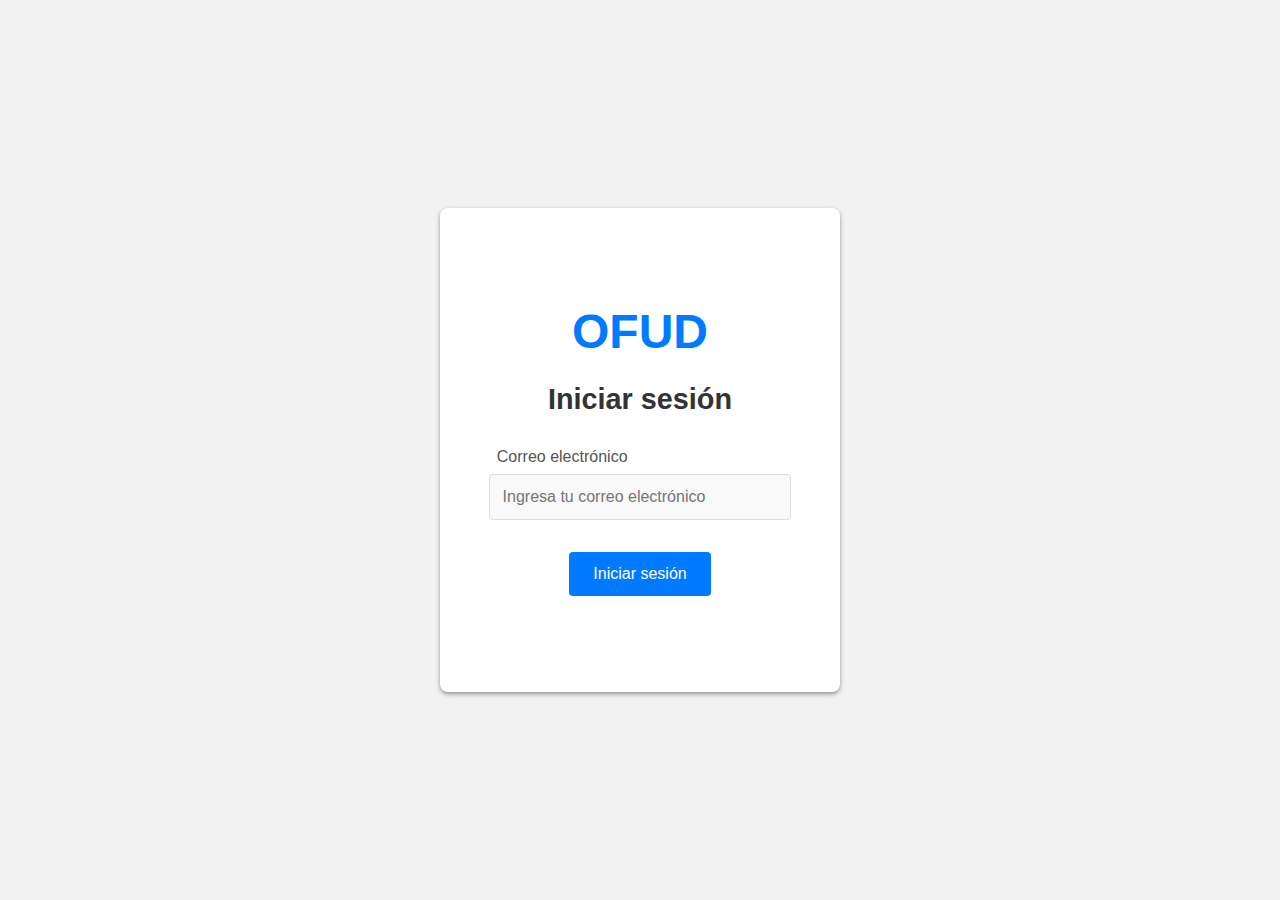
<file: login/login.html>
<!DOCTYPE html>
<html lang="es">
<head>
  <meta charset="UTF-8">
  <meta name="viewport" content="width=device-width, initial-scale=1.0">
  <title>OFUD - Iniciar sesión</title>
  <link rel="stylesheet" href="styles.css">
</head>
<body>
  <div class="container">
    <h1>OFUD</h1>
    <h2>Iniciar sesión</h2>
    <form class="login-form">
      <div class="form-group">
        <label for="email">Correo electrónico</label>
        <input type="email" id="email" name="email" placeholder="Ingresa tu correo electrónico" required>
      </div>
      <button type="submit">Iniciar sesión</button>
    </form>
  </div>
  <script src="script.js"></script>
</body>
</html>
</file>
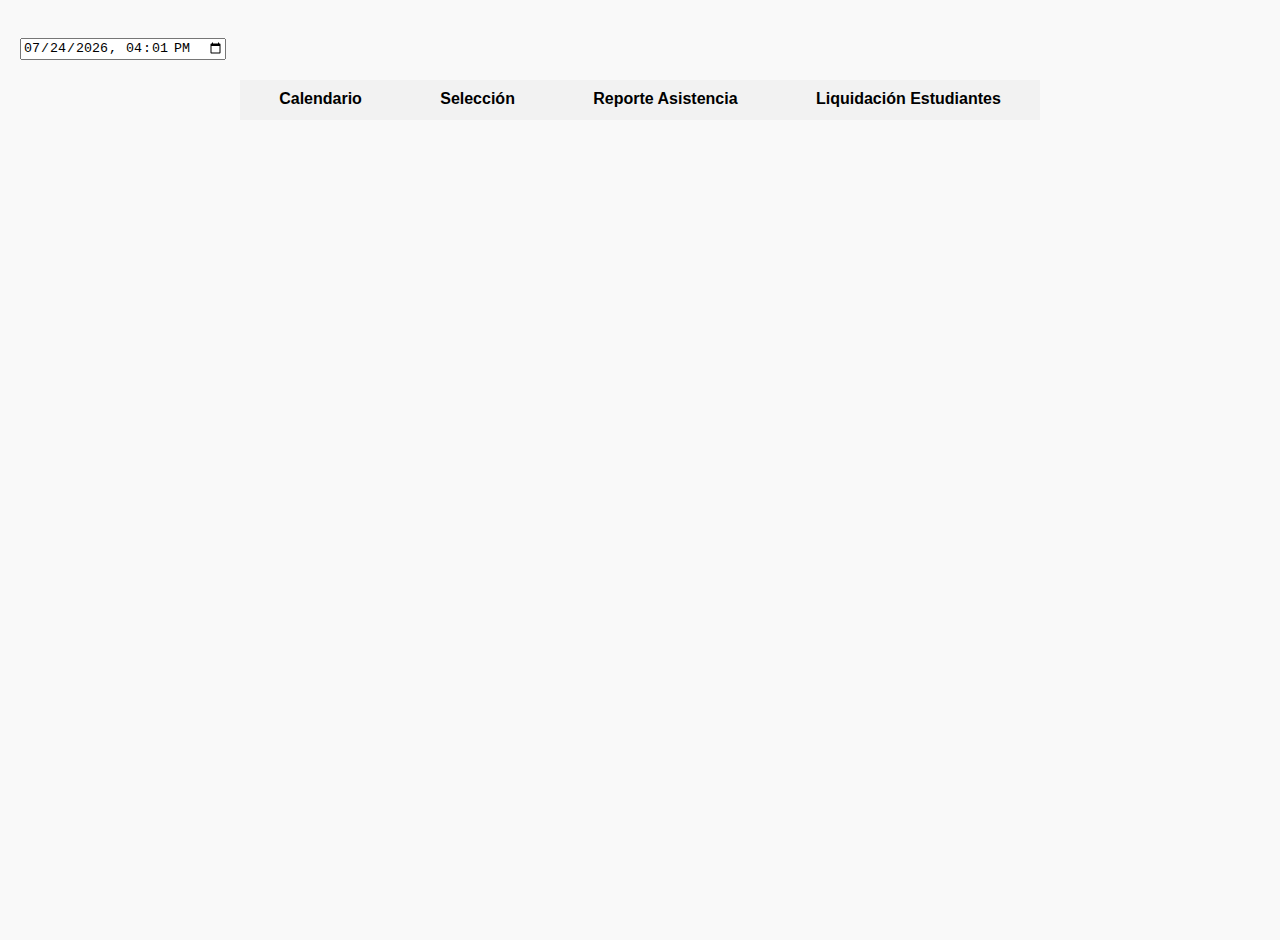
<file: main/main.html>
<!DOCTYPE html>
<html lang="es">
<head>
    <meta charset="UTF-8">
    <meta name="viewport" content="width=device-width, initial-scale=1.0">
    <title>Página con Pestañas</title>
    <link rel="stylesheet" href="styles.css">
</head>
<body>
    <h2 id="name"></h2>
    <form onsubmit=""></form>
    <input type="datetime-local" name="datetime" id="datetime">
    <div class="container">
        <div class="tabs">
            <button class="tab-button calendario" data-tab="calendario">Calendario</button>
            <button class="tab-button seleccion" data-tab="seleccion">Selección</button>
            <button class="tab-button asistencia" data-tab="reporte-asistencia">Reporte Asistencia</button>
            <button class="tab-button liquidacion" data-tab="liquidacion-estudiantes">Liquidación Estudiantes</button>
        </div>
        <div class="tab-content">
            <div class="tab-pane " data-tab="calendario">
                <button class='boton_seleccion'>Crear calendario</button>
                <div class="tab-content">
                    <div class="tab-pane2 " data-tab="calendario">
                        <table id="tabla-calendario">
                            <thead>
                                <tr>
                                    <th>Obra</th>
                                    <th>Actividad</th>
                                    <th>Fecha inicio</th>
                                    <th>Fecha fin</th>
                                    <th>Estado</th>
                                    <th>Terminar</th>
                                </tr>
                            </thead>
                            <tbody id="Cuerpo_calendario"> 
                            </tbody>
                        </table>
                    </div>
                </div>
                
                
            </div>
            <div class="tab-pane" data-tab="seleccion">
                <div class="tab-content">
                    <div class="tab-pane2 active" data-tab="selección">
                        <table id="tabla-seleccion">
                            <thead>
                                <tr>
                                    <th>Codigo</th>
                                    <th>Nombre</th>
                                    <th>Apellido</th>
                                    <th>Facultad</th>
                                    <th>Proyecto</th>
                                    <th>Instrumento</th>
                                </tr>
                            </thead>
                            <tbody id="Cuerpo_seleccion"> 
                            </tbody>
                        </table>
                    </div>
                </div>
                
            </div>
            <div class="tab-pane" id="tabla_asistencia" data-tab="reporte-asistencia">
                <div class="tab-content">
                    <div class="tab-pane2 active" data-tab="asistencia">
                        <button id="enviar_asistencia"> Enviar asistencia</button>
                        <table id="tabla-seleccion">
                            <thead>
                                <tr>
                                    <th>Codigo</th>
                                    <th>Nombre</th>
                                    <th>Apellido</th>
                                    <th>Facultad</th>
                                    <th>Proyecto</th>
                                    <th>Instrumento</th>
                                    <th>Asistencia</th>
                                </tr>
                            </thead>
                            <tbody id="Cuerpo_asistencia"> 
                                
                            </tbody>
                        </table>
                    </div>
                </div>
            </div>
            <div class="tab-pane" data-tab="liquidacion-estudiantes">
                <button id="viaticos">Viaticos estudiantes</button>
                <button id="electivas">Electivas estudiantes</button>
            </div>
        </div>
    </div>

  <script src="script.js"></script>
</body>
</html>
</file>
<file: login/styles.css>
* {
    margin: 0;
    padding: 0;
    box-sizing: border-box;
  }
  
  body {
    background-color: #f2f2f2;
    color: #333;
    font-family: 'Montserrat', sans-serif;
    display: flex;
    justify-content: center;
    align-items: center;
    height: 100vh;
  }
  
  .container {
    text-align: center;
    background-color: #fff;
    padding: 6rem 2rem;
    border-radius: 8px;
    box-shadow: 0 2px 4px rgba(0, 0, 0, 0.4);
    width: 400px;
    margin: 0 auto; /* Agregado */
  }
  
  h1 {
    font-size: 3rem;
    margin-bottom: 1.5rem;
    color: #007bff;
  }
  
  h2 {
    font-size: 1.8rem;
    margin-bottom: 2rem;
  }
  
  form {
    display: flex;
    flex-direction: column;
    align-items: center;
  }
  
  .form-group {
    display: flex;
    flex-direction: column;
    margin-bottom: 2rem; /* Actualizado */
    width: 90%;
  }
  
  label {
    font-size: 1rem;
    text-align: left;
    margin-bottom: 0.5rem;
    margin-left: 0.5rem;
    color: #555;
  }
  
  input[type="email"] {
    padding: 0.8rem;
    font-size: 1rem;
    border: 1px solid #ddd;
    border-radius: 4px;
    background-color: #f9f9f9;
    color: #333;
    width: 100%;
  }
  
  input[type="email"]:hover {
    cursor: text; /* Agregado */
  }
  
  input[type="email"]:focus {
    outline: none;
    border-color: #007bff;
    transition: border-color 0.3s; /* Agregado */
  }
  
  button {
    padding: 0.8rem 1.5rem;
    font-size: 1rem;
    background-color: #007bff;
    color: #fff;
    border: none;
    border-radius: 4px;
    cursor: pointer;
    transition: background-color 0.3s;
  }
  
  button:hover {
    background-color: #0056b3;
  }
</file>
<file: main/styles.css>
html,
body {
  height: 100%;
  margin: 0;
  padding: 0;
}

body {
  justify-content: center;
  align-items: center;
  font-family: Arial, sans-serif;
  font-size: 14px;
  line-height: 1.5;
  background-color: #f9f9f9;
  padding: 20px;
}
.container{
    margin: 20px auto;
    width: 800px;
    display: flex;
    flex-direction: column;
}
.tabs {
  display: flex;
  margin-bottom: 10px;
}
.tab-button {
  padding: 10px 20px;
  background-color: #f2f2f2;
  border: none;
  border-bottom: 2px solid transparent;
  cursor: pointer;
  font-size: 16px;
  font-weight: bold;
  transition: border-color 0.3s ease;
  flex-grow: 1;
}

.tab-button.active {
  border-bottom-color: #007bff;
}

.tab-content .tab-pane {
  display: none;
  padding: 20px;
  background-color: #f2f2f2;
  border: 1px solid #ccc;
}

.tab-content .tab-pane.active {
  display: block;
}
</file>
